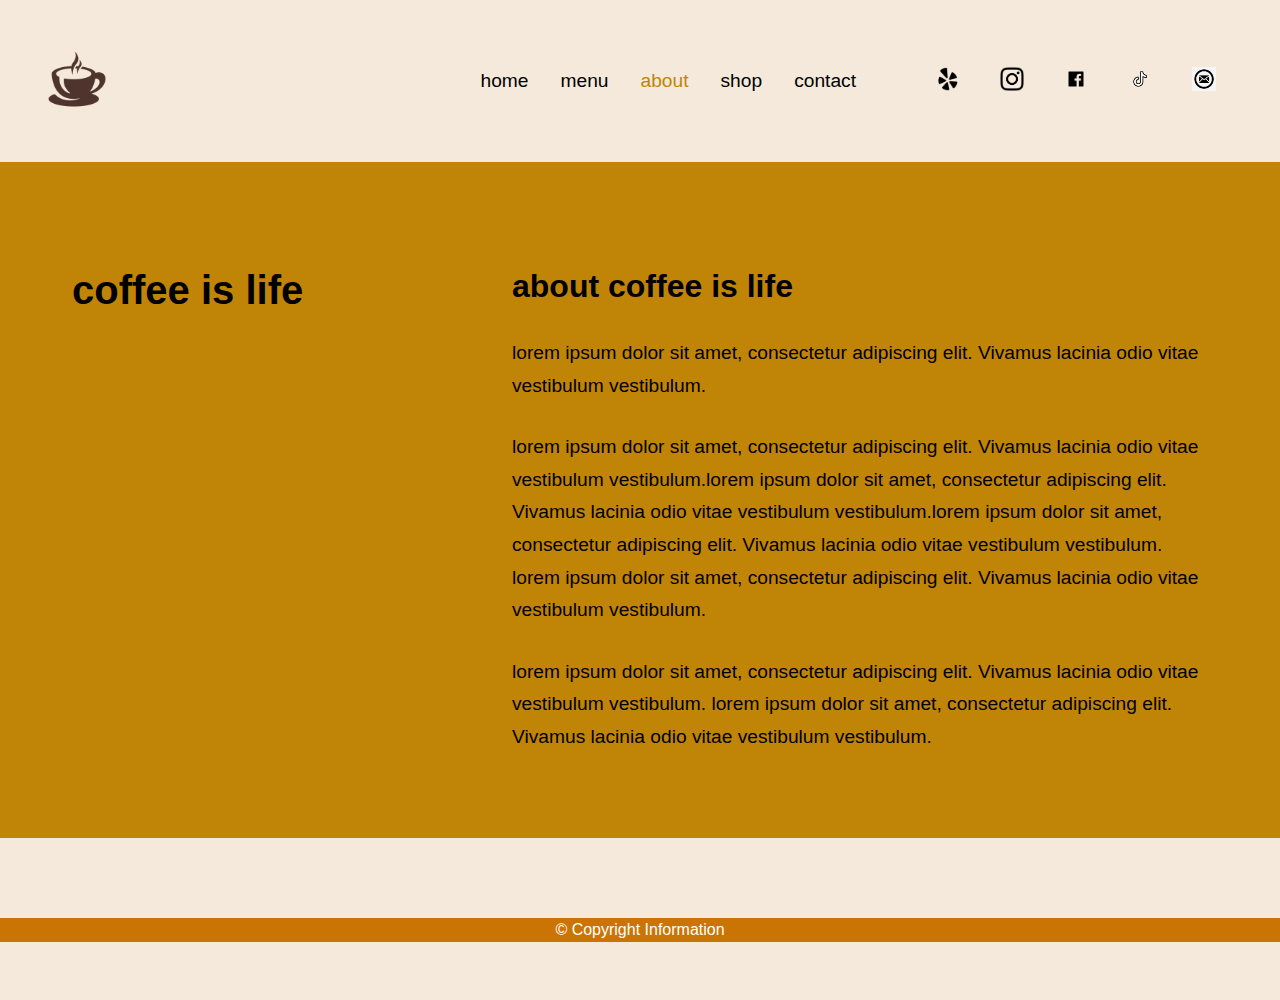
<file: about.html>
<!DOCTYPE html>
<html lang="en">
<head>
  <meta charset="UTF-8">
  <title>Final_Website_About</title>
  <link href="https://fonts.googleapis.com/css2?family=Open+Sans:ital,wght@0,300..800;1,300..800&family=Parkinsans:wght@300..800&display=swap" rel="stylesheet">
  <link rel="stylesheet" href="css/about.css">
</head>

<body>
  <nav>
    <a href="#"><img src="images/coffee_shop_logo_2.png" alt="coffee_shop_logo_2"></a>
    <ul>
      <li><a href="index.html">home</a></li>
      <li><a href="menu.html">menu</a></li>
      <li><a href="about.html" class="active">about</a></li>
      <li><a href="shop.html">shop</a></li>
      <li><a href="contact.html">contact</a></li>
    </ul>
    <div class="social-media">
      <a href="#" target="_blank"><img src="images/yelp.png" alt="yelp"></a>
      <a href="#" target="_blank"><img src="images/insta-logo.png" alt="instagram"></a>
      <a href="#" target="_blank"><img src="images/fb_logo.png" alt="facebook"></a>
      <a href="#" target="_blank"><img src="images/tiktok_logo_2.png" alt="tiktok"></a>
      <a href="#" target="_blank"><img src="images/email.png" alt="email"></a>
    </div>
  </nav>

  <div class="main-container">
    <main>
      <article class="coffee-is-life">
        <div class="title-column">
          <h1>coffee is life</h1>
        </div>
        <div class="text-column">
          <h2>about coffee is life</h2>
          <p>lorem ipsum dolor sit amet, consectetur adipiscing elit. Vivamus lacinia odio vitae vestibulum vestibulum.</p>
          <p>lorem ipsum dolor sit amet, consectetur adipiscing elit. Vivamus lacinia odio vitae vestibulum vestibulum.lorem ipsum dolor sit amet, consectetur adipiscing elit. Vivamus lacinia odio vitae vestibulum vestibulum.lorem ipsum dolor sit amet, consectetur adipiscing elit. Vivamus lacinia odio vitae vestibulum vestibulum. lorem ipsum dolor sit amet, consectetur adipiscing elit. Vivamus lacinia odio vitae vestibulum vestibulum.</p>
          <p>lorem ipsum dolor sit amet, consectetur adipiscing elit. Vivamus lacinia odio vitae vestibulum vestibulum. lorem ipsum dolor sit amet, consectetur adipiscing elit. Vivamus lacinia odio vitae vestibulum vestibulum.</p>
        </div>
      </article>
    </main>
  </div>

  <footer>
    <p>&copy; Copyright Information</p>
  </footer>
</body>
</html>
</file>
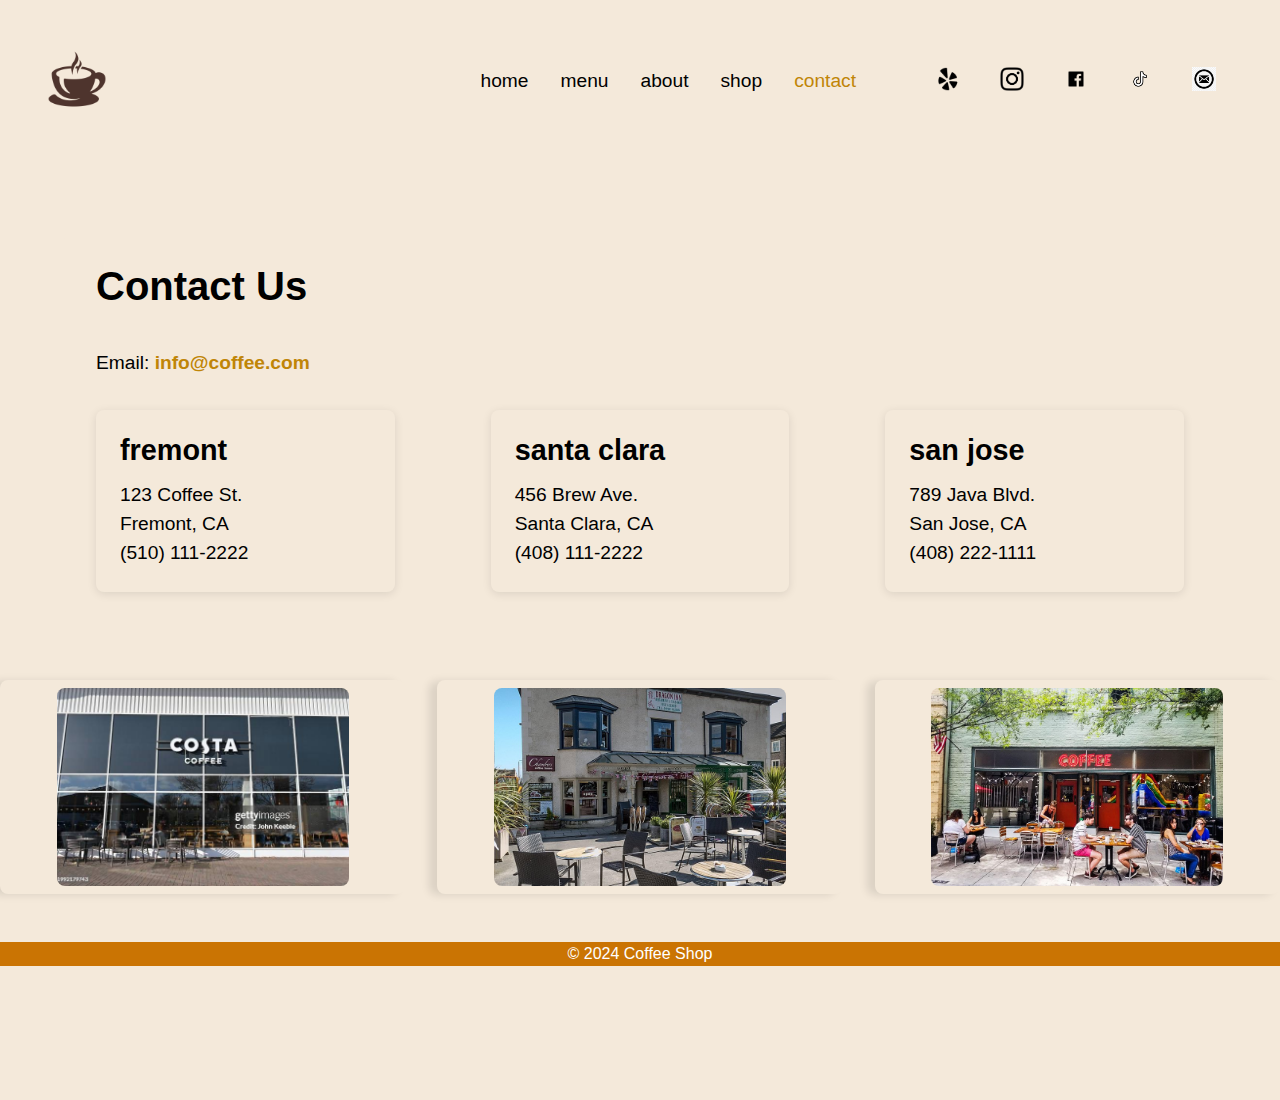
<file: contact.html>
<!DOCTYPE html>
<html lang="en">
<head>
  <meta charset="UTF-8">
  <title>Final_Website_Shop</title>
  <link href="https://fonts.googleapis.com/css2?family=Open+Sans:ital,wght@0,300..800;1,300..800&family=Parkinsans:wght@300..800&display=swap" rel="stylesheet">
  <link rel="stylesheet" href="css/contact.css">
</head>

<body>
  <nav>
    <a href="#"><img src="images/coffee_shop_logo_2.png" alt="coffee_shop_logo_2"></a>
    <ul>
      <li><a href="index.html">home</a></li>
      <li><a href="menu.html">menu</a></li>
      <li><a href="about.html">about</a></li>
      <li><a href="shop.html" >shop</a></li>
      <li><a href="contact.html" class="active">contact</a></li>
    </ul>
    <div class="social-media">
      <a href="#" target="_blank"><img src="images/yelp.png" alt="yelp"></a>
      <a href="#" target="_blank"><img src="images/insta-logo.png" alt="instagram"></a>
      <a href="#" target="_blank"><img src="images/fb_logo.png" alt="facebook"></a>
      <a href="#" target="_blank"><img src="images/tiktok_logo_2.png" alt="tiktok"></a>
      <a href="#" target="_blank"><img src="images/email.png" alt="email"></a>
    </div>
  </nav>

  <div class="main-container">
    <section class="Contact">
      <div class="contact-info">
        <h1>Contact Us</h1>
        <p>Email: <a href="mailto:info@coffee.com">info@coffee.com</a></p>
      </div>
      <div class="locations">
        <div class="location">
          <h2>fremont</h2>
          <p>123 Coffee St.<br>Fremont, CA<br>(510) 111-2222</p>
        </div>
        <div class="location">
          <h2>santa clara</h2>
          <p>456 Brew Ave.<br>Santa Clara, CA<br>(408) 111-2222</p>
        </div>
        <div class="location">
          <h2>san jose</h2>
          <p>789 Java Blvd.<br>San Jose, CA<br>(408) 222-1111</p>
        </div>
      </section>
      </div>

      <section class="grid-locations">
        <div class="imageGroup">
          <img src="images/location_fremont.jpg" alt="Fremont Location">
        </div>
        <div class="imageGroup">
          <img src="images/location_santa_clara.jpg" alt="Santa Clara Location">
        </div>
        <div class="imageGroup">
          <img src="images/location_san_jose.jpg" alt="San Jose Location">
        </div>
      </section>
    </div>  

  <footer>
    <p>&copy; 2024 Coffee Shop</p>
  </footer>
</body>
</html>
</file>
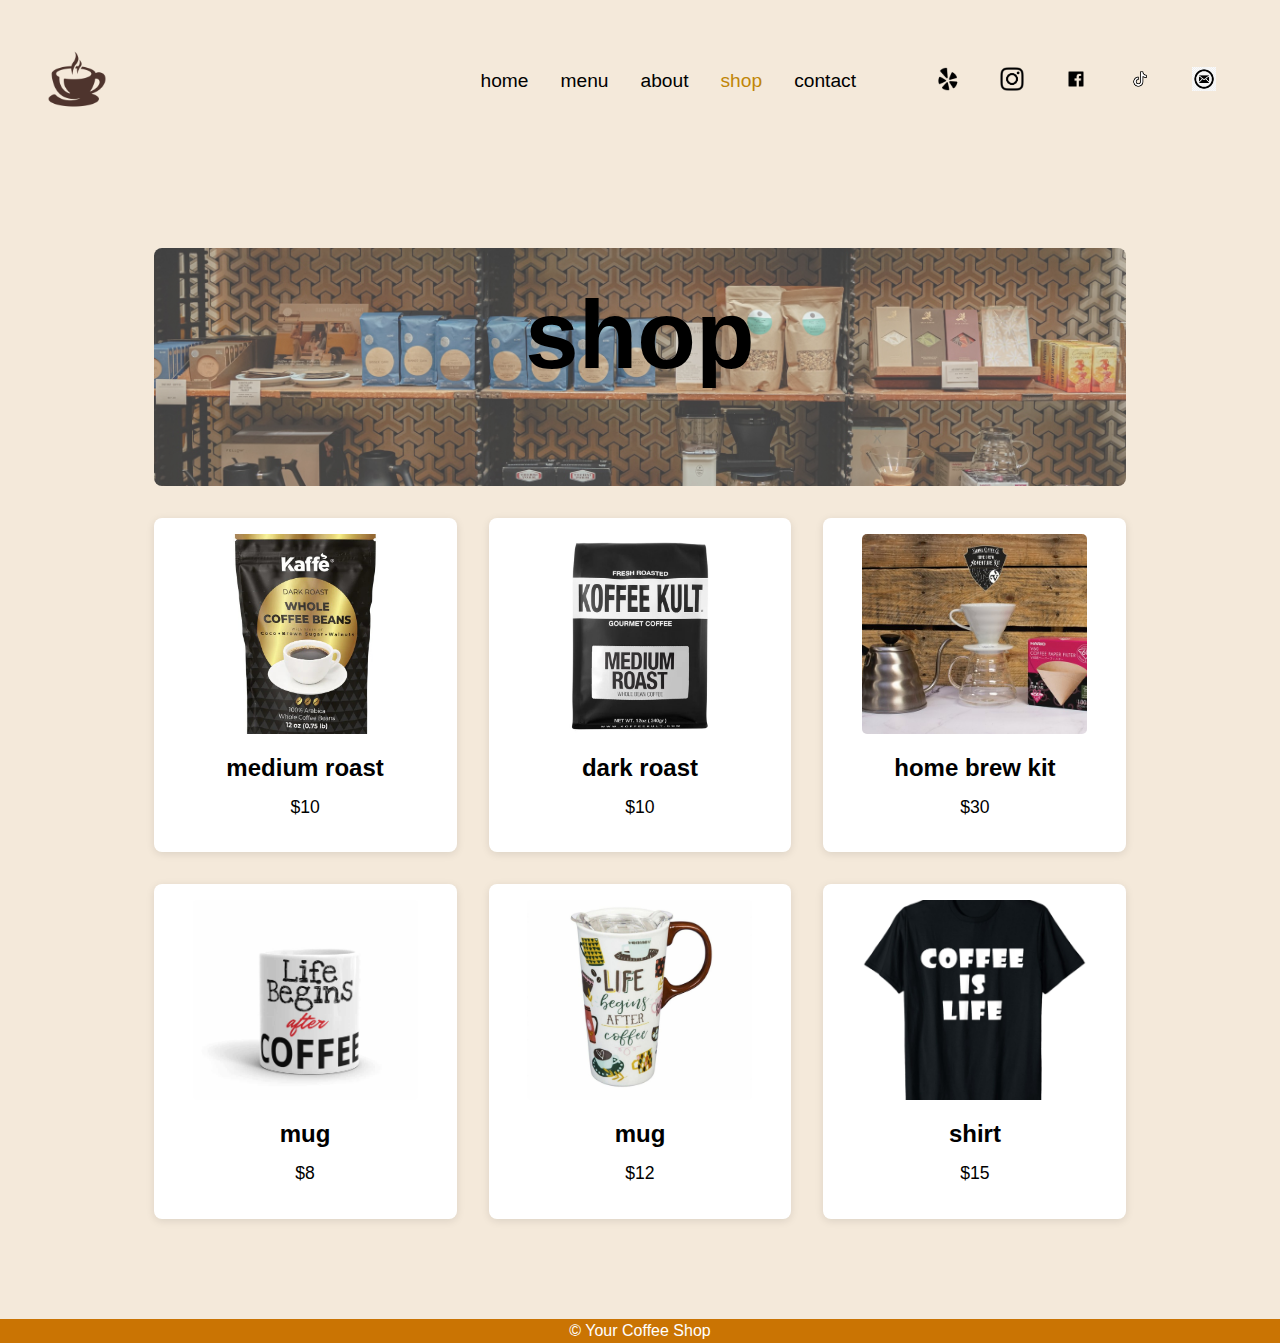
<file: shop.html>
<!DOCTYPE html>
<html lang="en">
<head>
  <meta charset="UTF-8">
  <title>Final_Website_Shop</title>
  <link href="https://fonts.googleapis.com/css2?family=Open+Sans:ital,wght@0,300..800;1,300..800&family=Parkinsans:wght@300..800&display=swap" rel="stylesheet">
  <link rel="stylesheet" href="css/shop.css">
</head>

<body>
  <nav>
    <a href="#"><img src="images/coffee_shop_logo_2.png" alt="coffee_shop_logo_2"></a>
    <ul>
      <li><a href="index.html">home</a></li>
      <li><a href="menu.html">menu</a></li>
      <li><a href="about.html">about</a></li>
      <li><a href="shop.html" class="active">shop</a></li>
      <li><a href="contact.html">contact</a></li>
    </ul>
    <div class="social-media">
      <a href="#" target="_blank"><img src="images/yelp.png" alt="yelp"></a>
      <a href="#" target="_blank"><img src="images/insta-logo.png" alt="instagram"></a>
      <a href="#" target="_blank"><img src="images/fb_logo.png" alt="facebook"></a>
      <a href="#" target="_blank"><img src="images/tiktok_logo_2.png" alt="tiktok"></a>
      <a href="#" target="_blank"><img src="images/email.png" alt="email"></a>
    </div>
  </nav>

  <div class="main-container">
    <main>
      <article class="Shop">
        <div class="Shop">
          <h1>shop</h1>
      </article>

      <!-- Features Grid Section for Products -->
      <div class="features-grid">
        <article class="coffee-beans-medium">
          <div class="imageGroup">
            <div><img src="images/shop_medium_roast.jpg" alt="Medium Roast Coffee Beans"></div>
          </div>
          <div class="text">  
            <h1>medium roast</h1>
            <p>$10</p>
          </div>
        </article> 

        <article class="coffee-beans-dark">
          <div class="imageGroup">
            <div><img src="images/shop_dark_roast.jpg" alt="Dark Roast Coffee Beans"></div>
          </div>
          <div class="text">  
            <h1>dark roast</h1>
            <p>$10</p>
          </div>
        </article> 

        <article class="supplies">
          <div class="imageGroup">
            <div><img src="images/supplies_home_kit.jpg" alt="Home Brew Kit"></div>
          </div>
          <div class="text">  
            <h1>home brew kit</h1>
            <p>$30</p>
          </div>
        </article>
        
        <article class="mug">
          <div class="imageGroup">
            <div><img src="images/shop_life_begins_after_coffee.jpg" alt="Mug"></div>
          </div>
          <div class="text">  
            <h1>mug</h1>
            <p>$8</p>
          </div>
        </article>

        <article class="mug">
          <div class="imageGroup">
            <div><img src="images/shop_life_thermos.jpg" alt="Mug"></div>
          </div>
          <div class="text">  
            <h1>mug</h1>
            <p>$12</p>
          </div>
        </article>

        <article class="shirt">
          <div class="imageGroup">
            <div><img src="images/shirt.jpeg" alt="Coffee Shop Shirt"></div>
          </div>
          <div class="text">  
            <h1>shirt</h1>
            <p>$15</p>
          </div>
        </article>
      </div>

    </main>
  </div>

  <footer>
    <p>&copy; Your Coffee Shop</p>
  </footer>
</body>
</html>
</file>
<file: css/about.css>
* {
  margin: 0;
  padding: 0;
  box-sizing: border-box;
}

body {
  background-color: #F4E9DA;
  font-family: 'Source Sans Pro', sans-serif;
  margin-top: 7%;
  width: 100%;
  min-height: 100vh;
}

nav {
  position: fixed;
  top: 0;
  left: 0;
  right: 0;
  background-color: #F4E9DA;
  padding: 1.5em 2em;
  display: flex;
  justify-content: space-between;
  align-items: center;
  z-index: 9999;
  border-bottom: none;
}

nav img {
  width: 20%;
  margin: 10px 0;
  margin-right: 2em;
}

nav ul {
  display: flex;
  flex: 1;
  justify-content: flex-start;
  gap: 2em;
  list-style: none;
}

nav ul li a {
  font-size: 1.2em;
  text-decoration: none;
  color: #000;
}

nav ul li a.active {
  color: #c08507;
}

nav .social-media {
  display: flex;
  gap: 0.5em;
  margin-left: 5em;
}

nav .social-media a img {
  width: 24px;
  height: 24px;
}

.main-container {
  margin-top: 100px; 
  padding: 1em 2em;
  width: 100%;
  background-color: #c08507; /* Match the background of the about section */
}

main {
  display: flex;
  flex-direction: column;
  align-items: center;
  width: 100%;
}

/* Coffee-is-life Section */
.coffee-is-life {
  display: flex;
  align-items: flex-start; /* Align top edges of columns */
  max-width: 1200px;
  margin: 120px auto .5em; 
  padding: 2em;
  background: #c08507; /* Same as main container */
  color: #000;
  /* No box-shadow or border lines */
  border: none;
}

/* Title column on the left */
.coffee-is-life .title-column {
  flex: 0 0 auto;    /* Fixed width column */
  width: 200px;       /* Adjust width as needed */
  text-align: left;
}

.coffee-is-life .title-column h1 {
  font-size: 2.5em;   /* Slightly smaller so it fits on one line */
  margin-top: 0;
  margin-bottom: 1em;
  color: #000;
  font-weight: 800;
  white-space: nowrap; /* Prevent wrapping */
}

/* Text column on the right, moved further right with margin-left */
.coffee-is-life .text-column {
  flex: 1;         /* Flexible space for text */
  margin-left: 15em; /* Move the text column further to the right */
  text-align: left;
}

.coffee-is-life .text-column h2 {
  font-size: 2em;
  margin-bottom: 1em;
  color: #000;
  font-weight: 700;
}

.coffee-is-life .text-column p {
  font-size: 1.2em;
  line-height: 1.7;
  color: #000;
  margin-bottom: 1.5em;
}

/* Footer */
footer {
  margin-top: 5em;
  color: #fff;
  background: #ca7403;
  padding: 3px;
  text-align: center;
}

/* Tablet Adjustments */
@media (max-width: 1024px) {
  .coffee-is-life {
    padding: 2em 1em;
  }

  .coffee-is-life .title-column h1 {
    font-size: 2.2em; /* Slightly adjust if needed */
  }

  .coffee-is-life .text-column h2 {
    font-size: 1.8em;
  }

  .coffee-is-life .text-column p {
    font-size: 1.1em;
  }
}

/* Mobile Adjustments */
@media (max-width: 768px) {
  .coffee-is-life {
    flex-direction: column; 
    text-align: center;
    margin: 100px auto 2em; /* Adjust top margin if needed */
  }

  .title-column,
  .text-column {
    max-width: 100%;
    text-align: center;
    margin: 0; /* Remove extra margin since we're stacking */
  }

  .coffee-is-life .title-column h1 {
    font-size: 2em;
    margin-bottom: 1em;
  }

  .coffee-is-life .text-column h2 {
    font-size: 1.5em;
    margin-bottom: 1em;
  }

  .coffee-is-life .text-column p {
    font-size: 1em;
    line-height: 1.5;
    margin-bottom: 1em;
  }
}
</file>
<file: css/contact.css>
/* Basic Resets and Styling */
* {
  margin: 0;
  padding: 0;
  box-sizing: border-box;
}

body {
  background-color: #F4E9DA;
  font-family: 'Source Sans Pro', sans-serif;
  margin-top: 7%;
  width: 100%;
  min-height: 100vh;
}

/* Navigation */
nav {
  position: fixed;
  top: 0;
  left: 0;
  right: 0;
  background-color: #F4E9DA;
  padding: 1.5em 2em;
  display: flex;
  justify-content: space-between;
  align-items: center;
  z-index: 9999;
  border-bottom: none;
}

nav img {
  width: 20%;
  margin: 10px 0;
  margin-right: 2em;
}

nav ul {
  display: flex;
  flex: 1;
  justify-content: flex-start;
  gap: 2em;
  list-style: none;
}

nav ul li a {
  font-size: 1.2em;
  text-decoration: none;
  color: #000;
}

nav ul li a.active {
  color: #c08507; /* Highlight active page */
}

nav .social-media {
  display: flex;
  gap: 0.5em;
  margin-left: 5em;
}

nav .social-media a img {
  width: 24px;
  height: 24px;
}

/* Main Container */
.main-container {
  margin-top: 200px;
  padding: 2em 4em 4em;
  display: flex;
  justify-content: center;
  align-items: flex-start;
}

/* Contact Section */
.Contact {
  width: 100%;
  max-width: 1200px;
  background-color: #F4E9DA;
  padding: 2em;
  border-radius: 8px;
  color: #000;
}

.Contact h1 {
  font-size: 2.5em;
  margin-bottom: 1em;
}

.Contact p {
  font-size: 1.2em;
  line-height: 1.5;
}

.Contact a {
  color: #c08507;
  text-decoration: none;
  font-weight: 600;
}

/* Locations Section */
.locations {
  margin-top: 2em;
  margin-bottom: -0.5em;
  display: grid;
  grid-template-columns: repeat(3, 1fr); /* Three columns */
  gap: 6em;
}

.location {
  background-color: #F4E9DA;
  padding: 1.5em;
  border-radius: 8px;
  box-shadow: 0 2px 10px rgba(0, 0, 0, 0.1);
}

.location h2 {
  font-size: 1.8em;
  margin-bottom: 0.5em;
}

.location p {
  font-size: 1.2em;
  line-height: 1.5;
}

/* Grid Locations Images Section */
.grid-locations {
  display: grid;
  grid-template-columns: repeat(3, 1fr);
  gap: 2em;
}

.grid-locations .imageGroup {
  text-align: center;
  background-color: #F4E9DA;
  border-radius: 8px;
  box-shadow: -0.5em 1px 8px rgba(0, 0, 0, 0.1);
  padding: .5em;
  margin-bottom: 3em;
}

.grid-locations .imageGroup img {
  width: 75%;
  height: 100%;
  border-radius: 8px;
  object-fit: cover;
}


/* Media Queries */
@media (max-width: 1024px) {
  .locations,
  .grid-locations {
    grid-template-columns: 1fr 1fr; /* Two columns on tablets */
  }
}

@media (max-width: 768px) {
  .locations,
  .grid-locations {
    grid-template-columns: 1fr; /* Single column on mobile */
  }

  .grid-locations .imageGroup img {
    max-width: 90%; /* Reduce image width for smaller screens */
    margin: 0 auto; /* Center the images */
  }
}



/* Footer */
footer {
  color: #fff;
  background: #ca7403;
  padding: 3px;
  text-align: center;
}
</file>
<file: css/shop.css>
/* Basic Resets and Styling */
* {
  margin: 0;
  padding: 0;
  box-sizing: border-box;
}

body {
  background-color: #F4E9DA;
  font-family: 'Source Sans Pro', sans-serif;
  margin-top: 7%;
  width: 100%;
  min-height: 100vh;
}

/* Navigation */
nav {
  position: fixed;
  top: 0;
  left: 0;
  right: 0;
  background-color: #F4E9DA;
  padding: 1.5em 2em;
  display: flex;
  justify-content: space-between;
  align-items: center;
  z-index: 9999;
  border-bottom: none;
}

nav img {
  width: 20%;
  margin: 10px 0;
  margin-right: 2em;
}

nav ul {
  display: flex;
  flex: 1;
  justify-content: flex-start;
  gap: 2em;
  list-style: none;
}

nav ul li a {
  font-size: 1.2em;
  text-decoration: none;
  color: #000;
}

nav ul li a.active {
  color: #c08507; /* Highlight active page */
}

nav .social-media {
  display: flex;
  gap: 0.5em;
  margin-left: 5em;
}

nav .social-media a img {
  width: 24px;
  height: 24px;
}

.main-container {
  margin-top: 100px; /* Space below nav */
  padding: 3em 2em 100px;
  width: 100%;
}

main {
  display: flex;
  flex-direction: column;
  align-items: center;
  width: 100%;
}

article.Shop {
  width: 80%;
  text-align: center;
  margin: 100px auto 2em;
  padding: 2em 3em 3em;/* Reduced top padding to move content closer to the top */
  /* The image is listed first (bottom layer), and the gradient second (top layer) */
  background: linear-gradient(rgba(255, 255, 255, 0.25), rgba(255, 255, 255, .25)),
  url('../images/shop_things_to_sell.jpg') center/cover no-repeat;
  /* With 0.2 opacity, the image will be much more visible */
  border-radius: 8px;
  color: #000;
  box-sizing: border-box;
}

article.Shop h1 {
  font-size: 6em;
  margin-top: 0; /* No extra space above the text */
  margin-bottom: 0.5em; /* Add slight spacing below, if needed */
  font-weight: 800;
  color: #000000; /* Ensure text contrasts against the background */
  position: relative;
  top: 0px; /* Adjusts the text closer to the center */
}


/* Features Grid for Products */
.features-grid {
  display: grid;
  grid-template-columns: repeat(3, 1fr); /* 3 columns by default */
  gap: 2em;
  width: 80%;
  margin: 0 auto; /* Center the grid */
}

/* Common Styles for all product articles */
.features-grid article {
  display: flex;
  flex-direction: column;
  align-items: center;
  background-color: #fff; /* White background for contrast */
  color: #000;
  padding: 1em;
  border-radius: 8px;
  text-align: center;
  box-shadow: 0 2px 8px rgba(0,0,0,0.1);
}

.features-grid .imageGroup {
  width: 100%;
  text-align: center;
}

.features-grid .imageGroup img {
  /* Ensures all images are the same size */
  width: 100%;
  max-width: 225px;  /* Control image width */
  height: 200px;     /* Fixed height for uniformity */
  object-fit: cover; /* Crop images if needed to fit the same size */
  border-radius: 5px;
}

.features-grid .text {
  width: 100%;
  padding: 1em;
}

.features-grid .text h1 {
  font-size: 1.5em; /* Slightly smaller than in menu page for better fit */
  margin-bottom: 0.5em;
  color: #000;
  font-weight: 700;
}

.features-grid .text p {
  font-size: 1.1em;
  line-height: 1.5;
  margin: 0;
  color: #000;
}

/* Tablet Media Query */
@media (max-width: 1024px) {
  .features-grid {
    grid-template-columns: repeat(2, 1fr); /* Only 2 columns on tablet */
    gap: 1.5em;
  }

  .features-grid .imageGroup img {
    max-width: 180px;
    height: 180px;
  }

  .features-grid .text h1 {
    font-size: 1.3em;
  }

  .features-grid .text p {
    font-size: 1em;
  }
}

/* Mobile Media Query */
@media (max-width: 768px) {
  .features-grid {
    grid-template-columns: 1fr; /* Single column on mobile */
    gap: 1em;
    width: 90%; /* Slightly narrower for mobile */
  }

  .features-grid .imageGroup img {
    max-width: 150px;
    height: 150px;
  }

  .features-grid .text h1 {
    font-size: 1.2em;
  }

  .features-grid .text p {
    font-size: 1em;
  }
}

/* Footer */
footer {
  color: #fff;
  background: #ca7403;
  padding: 3px;
  text-align: center;
}
</file>
